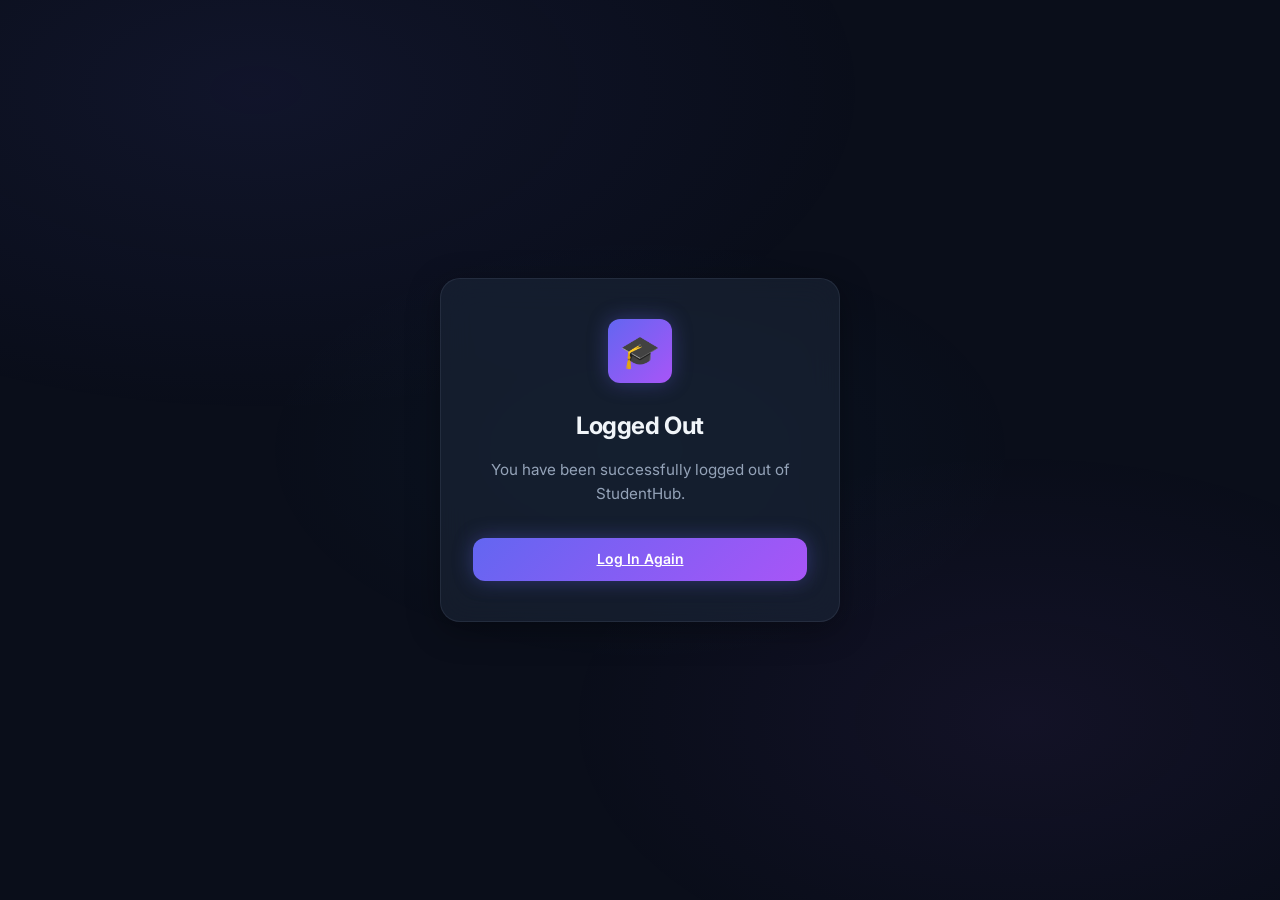
<file: src/main/resources/static/logout.html>
<!DOCTYPE html>
<html lang="en">
<head>
  <meta charset="UTF-8" />
  <meta name="viewport" content="width=device-width, initial-scale=1.0" />
  <meta name="description" content="You have logged out of the Student Management System." />
  <title>Logged Out — StudentHub</title>

  <!-- Google Fonts: Inter -->
  <link rel="preconnect" href="https://fonts.googleapis.com" />
  <link rel="preconnect" href="https://fonts.gstatic.com" crossorigin />
  <link href="https://fonts.googleapis.com/css2?family=Inter:wght@400;500;600;700;800&display=swap" rel="stylesheet" />

  <link rel="stylesheet" href="styles.css" />

  <script>
    (function() {
      const savedTheme = localStorage.getItem('theme') || 'dark';
      document.documentElement.setAttribute('data-theme', savedTheme);
    })();
  </script>
</head>
<body class="auth-page">
  <div class="auth-container">
    <div class="auth-card">
      <div class="auth-card__icon">🎓</div>
      <h1 class="auth-card__title">Logged Out</h1>
      <p class="auth-card__subtitle">You have been successfully logged out of StudentHub.</p>
      
      <div class="auth-card__actions">
        <a href="/index.html" class="btn btn--primary btn--full">Log In Again</a>
      </div>
    </div>
  </div>
</body>
</html>
</file>
<file: src/main/resources/static/styles.css>
/* ============================================
   Student Management System — Design System
   Dark Mode • Glassmorphism • Premium Feel
   ============================================ */

/* ---------- CSS Variables ---------- */
:root {
  /* Background */
  --bg-primary: #0a0e1a;
  --bg-secondary: #111827;
  --bg-card: rgba(30, 41, 59, 0.55);
  --bg-card-hover: rgba(30, 41, 59, 0.75);
  --bg-input: rgba(15, 23, 42, 0.7);
  --bg-th: rgba(15, 23, 42, 0.4);

  /* Surface / Glass */
  --glass-border: rgba(148, 163, 184, 0.12);
  --glass-shadow: 0 8px 32px rgba(0, 0, 0, 0.35);
  --glass-blur: 16px;

  /* Accent Gradient */
  --accent-start: #6366f1;
  --accent-end: #a855f7;
  --accent-gradient: linear-gradient(135deg, var(--accent-start), var(--accent-end));
  --accent-glow: 0 0 20px rgba(99, 102, 241, 0.35);

  /* Text */
  --text-primary: #f1f5f9;
  --text-secondary: #94a3b8;
  --text-muted: #64748b;
  --text-accent: #a78bfa;

  /* Status */
  --success: #34d399;
  --success-bg: rgba(52, 211, 153, 0.12);
  --error: #f87171;
  --error-bg: rgba(248, 113, 113, 0.12);
  --warning: #fbbf24;

  /* Radius */
  --radius-sm: 8px;
  --radius-md: 12px;
  --radius-lg: 16px;
  --radius-xl: 20px;

  /* Transition */
  --ease: cubic-bezier(0.4, 0, 0.2, 1);
  --duration: 0.25s;
}

:root[data-theme="light"] {
  /* Background */
  --bg-primary: #f3f4f6;
  --bg-secondary: #ffffff;
  --bg-card: rgba(255, 255, 255, 0.7);
  --bg-card-hover: rgba(255, 255, 255, 0.9);
  --bg-input: rgba(243, 244, 246, 0.8);
  --bg-th: rgba(229, 231, 235, 0.5);

  /* Surface / Glass */
  --glass-border: rgba(99, 102, 241, 0.15);
  --glass-shadow: 0 8px 32px rgba(99, 102, 241, 0.08);
  --glass-blur: 16px;

  /* Accent Gradient */
  --accent-start: #4f46e5;
  --accent-end: #7c3aed;
  --accent-gradient: linear-gradient(135deg, var(--accent-start), var(--accent-end));
  --accent-glow: 0 0 20px rgba(79, 70, 229, 0.15);

  /* Text */
  --text-primary: #1f2937;
  --text-secondary: #4b5563;
  --text-muted: #9ca3af;
  --text-accent: #6d28d9;

  /* Status */
  --success: #10b981;
  --success-bg: rgba(16, 185, 129, 0.12);
  --error: #ef4444;
  --error-bg: rgba(239, 68, 68, 0.12);
}

/* ---------- Reset & Base ---------- */
*,
*::before,
*::after {
  box-sizing: border-box;
  margin: 0;
  padding: 0;
}

html {
  font-size: 16px;
  scroll-behavior: smooth;
}

body {
  font-family: 'Inter', -apple-system, BlinkMacSystemFont, 'Segoe UI', sans-serif;
  background: var(--bg-primary);
  color: var(--text-primary);
  line-height: 1.6;
  min-height: 100vh;
  overflow-x: hidden;
}

/* Animated gradient background */
body::before {
  content: '';
  position: fixed;
  inset: 0;
  background:
    radial-gradient(ellipse 80% 60% at 20% 10%, rgba(99, 102, 241, 0.08) 0%, transparent 60%),
    radial-gradient(ellipse 60% 50% at 80% 80%, rgba(168, 85, 247, 0.06) 0%, transparent 60%),
    radial-gradient(ellipse 50% 40% at 50% 50%, rgba(56, 189, 248, 0.04) 0%, transparent 60%);
  pointer-events: none;
  z-index: 0;
}

/* ---------- Scrollbar ---------- */
::-webkit-scrollbar {
  width: 6px;
}
::-webkit-scrollbar-track {
  background: transparent;
}
::-webkit-scrollbar-thumb {
  background: var(--text-muted);
  border-radius: 3px;
}
::-webkit-scrollbar-thumb:hover {
  background: var(--text-secondary);
}

/* ---------- Header / Navbar ---------- */
.navbar {
  position: sticky;
  top: 0;
  z-index: 100;
  display: flex;
  align-items: center;
  justify-content: space-between;
  padding: 16px 32px;
  background: rgba(10, 14, 26, 0.8);
  backdrop-filter: blur(20px);
  -webkit-backdrop-filter: blur(20px);
  border-bottom: 1px solid var(--glass-border);
}

.navbar__brand {
  display: flex;
  align-items: center;
  gap: 12px;
  font-size: 1.25rem;
  font-weight: 700;
  letter-spacing: -0.02em;
}

.navbar__brand-icon {
  width: 36px;
  height: 36px;
  display: flex;
  align-items: center;
  justify-content: center;
  background: var(--accent-gradient);
  border-radius: var(--radius-sm);
  font-size: 1.1rem;
  box-shadow: var(--accent-glow);
}

.navbar__actions {
  display: flex;
  align-items: center;
  gap: 12px;
}

/* ---------- Container ---------- */
.container {
  position: relative;
  z-index: 1;
  max-width: 1280px;
  margin: 0 auto;
  padding: 32px 24px 64px;
}

/* ---------- Stats Row ---------- */
.stats-row {
  display: grid;
  grid-template-columns: repeat(auto-fit, minmax(200px, 1fr));
  gap: 16px;
  margin-bottom: 32px;
}

.stat-card {
  background: var(--bg-card);
  backdrop-filter: blur(var(--glass-blur));
  -webkit-backdrop-filter: blur(var(--glass-blur));
  border: 1px solid var(--glass-border);
  border-radius: var(--radius-lg);
  padding: 20px 24px;
  display: flex;
  align-items: center;
  gap: 16px;
  transition: transform var(--duration) var(--ease), box-shadow var(--duration) var(--ease);
}

.stat-card:hover {
  transform: translateY(-2px);
  box-shadow: var(--glass-shadow);
}

.stat-card__icon {
  width: 48px;
  height: 48px;
  display: flex;
  align-items: center;
  justify-content: center;
  border-radius: var(--radius-md);
  font-size: 1.4rem;
}

.stat-card__icon--students {
  background: rgba(99, 102, 241, 0.15);
  color: var(--accent-start);
}
.stat-card__icon--avg {
  background: rgba(52, 211, 153, 0.15);
  color: var(--success);
}
.stat-card__icon--top {
  background: rgba(251, 191, 36, 0.15);
  color: var(--warning);
}
.stat-card__icon--sections {
  background: rgba(168, 85, 247, 0.15);
  color: var(--accent-end);
}

.stat-card__value {
  font-size: 1.5rem;
  font-weight: 700;
  letter-spacing: -0.02em;
}

.stat-card__label {
  font-size: 0.8rem;
  color: var(--text-secondary);
  text-transform: uppercase;
  letter-spacing: 0.05em;
}

/* ---------- Toolbar ---------- */
.toolbar {
  display: flex;
  align-items: center;
  justify-content: space-between;
  gap: 16px;
  margin-bottom: 20px;
  flex-wrap: wrap;
}

.search-box {
  position: relative;
  flex: 1;
  max-width: 400px;
}

.search-box__icon {
  position: absolute;
  left: 14px;
  top: 50%;
  transform: translateY(-50%);
  color: var(--text-muted);
  font-size: 0.95rem;
  pointer-events: none;
}

.search-box__input {
  width: 100%;
  padding: 10px 14px 10px 42px;
  background: var(--bg-input);
  border: 1px solid var(--glass-border);
  border-radius: var(--radius-md);
  color: var(--text-primary);
  font-family: inherit;
  font-size: 0.9rem;
  outline: none;
  transition: border-color var(--duration) var(--ease), box-shadow var(--duration) var(--ease);
}

.search-box__input::placeholder {
  color: var(--text-muted);
}

.search-box__input:focus {
  border-color: var(--accent-start);
  box-shadow: 0 0 0 3px rgba(99, 102, 241, 0.15);
}

/* ---------- Buttons ---------- */
.btn {
  display: inline-flex;
  align-items: center;
  gap: 8px;
  padding: 10px 20px;
  border: none;
  border-radius: var(--radius-md);
  font-family: inherit;
  font-size: 0.875rem;
  font-weight: 600;
  cursor: pointer;
  transition: all var(--duration) var(--ease);
  white-space: nowrap;
}

.btn:active {
  transform: scale(0.97);
}

.btn--primary {
  background: var(--accent-gradient);
  color: #fff;
  box-shadow: var(--accent-glow);
}

.btn--primary:hover {
  box-shadow: 0 0 28px rgba(99, 102, 241, 0.5);
  filter: brightness(1.1);
}

.btn--secondary {
  background: var(--bg-card);
  color: var(--text-primary);
  border: 1px solid var(--glass-border);
}

.btn--secondary:hover {
  background: var(--bg-card-hover);
  border-color: var(--text-muted);
}

.btn--danger {
  background: var(--error-bg);
  color: var(--error);
  border: 1px solid rgba(248, 113, 113, 0.2);
}

.btn--danger:hover {
  background: rgba(248, 113, 113, 0.2);
  box-shadow: 0 0 16px rgba(248, 113, 113, 0.2);
}

.btn--ghost {
  background: transparent;
  color: var(--text-secondary);
  padding: 8px 12px;
}

.btn--ghost:hover {
  color: var(--text-primary);
  background: rgba(148, 163, 184, 0.08);
}

.btn--sm {
  padding: 6px 12px;
  font-size: 0.8rem;
}

.btn--icon {
  padding: 8px;
  border-radius: var(--radius-sm);
}

/* ---------- Table Card ---------- */
.table-card {
  background: var(--bg-card);
  backdrop-filter: blur(var(--glass-blur));
  -webkit-backdrop-filter: blur(var(--glass-blur));
  border: 1px solid var(--glass-border);
  border-radius: var(--radius-xl);
  overflow: hidden;
  box-shadow: var(--glass-shadow);
}

.table-card__header {
  display: flex;
  align-items: center;
  justify-content: space-between;
  padding: 20px 24px;
  border-bottom: 1px solid var(--glass-border);
}

.table-card__title {
  font-size: 1.1rem;
  font-weight: 600;
}

.table-card__count {
  font-size: 0.8rem;
  color: var(--text-muted);
  background: rgba(148, 163, 184, 0.1);
  padding: 4px 10px;
  border-radius: 999px;
}

/* ---------- Table ---------- */
.table-wrapper {
  overflow-x: auto;
}

.data-table {
  width: 100%;
  border-collapse: collapse;
}

.data-table th {
  padding: 12px 20px;
  text-align: left;
  font-size: 0.75rem;
  font-weight: 600;
  text-transform: uppercase;
  letter-spacing: 0.06em;
  color: var(--text-muted);
  background: var(--bg-th);
  border-bottom: 1px solid var(--glass-border);
  cursor: pointer;
  user-select: none;
  transition: color var(--duration) var(--ease);
  white-space: nowrap;
}

.data-table th:hover {
  color: var(--text-primary);
}

.data-table th .sort-icon {
  margin-left: 4px;
  font-size: 0.65rem;
  opacity: 0.4;
  transition: opacity var(--duration) var(--ease);
}

.data-table th:hover .sort-icon,
.data-table th.sorted .sort-icon {
  opacity: 1;
}

.data-table th.sorted {
  color: var(--text-accent);
}

.data-table td {
  padding: 14px 20px;
  font-size: 0.9rem;
  border-bottom: 1px solid rgba(148, 163, 184, 0.06);
  vertical-align: middle;
}

.data-table tbody tr {
  transition: background var(--duration) var(--ease);
}

.data-table tbody tr:hover {
  background: rgba(99, 102, 241, 0.04);
}

.data-table tbody tr:last-child td {
  border-bottom: none;
}

/* Cell styling */
.cell-id {
  color: var(--text-muted);
  font-size: 0.8rem;
  font-weight: 500;
}

.cell-name {
  font-weight: 600;
}

.cell-email {
  color: var(--text-accent);
}

.cell-percentage {
  font-weight: 600;
  font-variant-numeric: tabular-nums;
}

.cell-percentage--high {
  color: var(--success);
}
.cell-percentage--mid {
  color: var(--warning);
}
.cell-percentage--low {
  color: var(--error);
}

.cell-grade {
  display: inline-flex;
  align-items: center;
  justify-content: center;
  min-width: 36px;
  padding: 3px 10px;
  border-radius: 999px;
  font-size: 0.75rem;
  font-weight: 700;
  letter-spacing: 0.02em;
}

.grade--O  { background: rgba(52, 211, 153, 0.15); color: #34d399; }
.grade--A  { background: rgba(96, 165, 250, 0.15); color: #60a5fa; }
.grade--B  { background: rgba(251, 191, 36, 0.15); color: #fbbf24; }
.grade--C  { background: rgba(248, 113, 113, 0.15); color: #f87171; }
.grade--default { background: rgba(148, 163, 184, 0.1); color: var(--text-secondary); }

.cell-section {
  font-weight: 500;
  color: var(--text-secondary);
}

.cell-actions {
  display: flex;
  align-items: center;
  gap: 4px;
}

/* ---------- Empty State ---------- */
.empty-state {
  padding: 64px 24px;
  text-align: center;
}

.empty-state__icon {
  font-size: 3rem;
  margin-bottom: 16px;
  opacity: 0.3;
}

.empty-state__title {
  font-size: 1.1rem;
  font-weight: 600;
  margin-bottom: 8px;
  color: var(--text-secondary);
}

.empty-state__text {
  font-size: 0.875rem;
  color: var(--text-muted);
  margin-bottom: 20px;
}

/* ---------- Loading Skeleton ---------- */
.skeleton-row {
  display: flex;
  align-items: center;
  gap: 20px;
  padding: 14px 20px;
  border-bottom: 1px solid rgba(148, 163, 184, 0.06);
}

.skeleton-cell {
  height: 16px;
  border-radius: 4px;
  background: linear-gradient(90deg, rgba(148, 163, 184, 0.06) 25%, rgba(148, 163, 184, 0.12) 50%, rgba(148, 163, 184, 0.06) 75%);
  background-size: 200% 100%;
  animation: shimmer 1.5s infinite;
}

@keyframes shimmer {
  0%   { background-position: 200% 0; }
  100% { background-position: -200% 0; }
}

/* ---------- Modal Overlay ---------- */
.modal-overlay {
  position: fixed;
  inset: 0;
  z-index: 500;
  display: flex;
  align-items: center;
  justify-content: center;
  background: rgba(0, 0, 0, 0.6);
  backdrop-filter: blur(4px);
  -webkit-backdrop-filter: blur(4px);
  opacity: 0;
  visibility: hidden;
  transition: opacity 0.3s var(--ease), visibility 0.3s var(--ease);
}

.modal-overlay.active {
  opacity: 1;
  visibility: visible;
}

.modal {
  width: 90%;
  max-width: 520px;
  background: var(--bg-secondary);
  border: 1px solid var(--glass-border);
  border-radius: var(--radius-xl);
  box-shadow: 0 24px 64px rgba(0, 0, 0, 0.5);
  transform: translateY(24px) scale(0.96);
  transition: transform 0.3s var(--ease);
  overflow: hidden;
}

.modal-overlay.active .modal {
  transform: translateY(0) scale(1);
}

.modal__header {
  display: flex;
  align-items: center;
  justify-content: space-between;
  padding: 20px 24px;
  border-bottom: 1px solid var(--glass-border);
}

.modal__title {
  font-size: 1.1rem;
  font-weight: 700;
}

.modal__close {
  width: 32px;
  height: 32px;
  display: flex;
  align-items: center;
  justify-content: center;
  background: transparent;
  border: none;
  color: var(--text-muted);
  font-size: 1.2rem;
  cursor: pointer;
  border-radius: var(--radius-sm);
  transition: all var(--duration) var(--ease);
}

.modal__close:hover {
  background: rgba(248, 113, 113, 0.1);
  color: var(--error);
}

.modal__body {
  padding: 24px;
}

.modal__footer {
  display: flex;
  align-items: center;
  justify-content: flex-end;
  gap: 12px;
  padding: 16px 24px;
  border-top: 1px solid var(--glass-border);
}

/* ---------- Form ---------- */
.form-group {
  margin-bottom: 18px;
}

.form-group:last-child {
  margin-bottom: 0;
}

.form-label {
  display: block;
  font-size: 0.8rem;
  font-weight: 600;
  color: var(--text-secondary);
  text-transform: uppercase;
  letter-spacing: 0.05em;
  margin-bottom: 6px;
}

.form-input {
  width: 100%;
  padding: 10px 14px;
  background: var(--bg-input);
  border: 1px solid var(--glass-border);
  border-radius: var(--radius-sm);
  color: var(--text-primary);
  font-family: inherit;
  font-size: 0.9rem;
  outline: none;
  transition: border-color var(--duration) var(--ease), box-shadow var(--duration) var(--ease);
}

.form-input::placeholder {
  color: var(--text-muted);
}

.form-input:focus {
  border-color: var(--accent-start);
  box-shadow: 0 0 0 3px rgba(99, 102, 241, 0.15);
}

.form-row {
  display: grid;
  grid-template-columns: 1fr 1fr;
  gap: 16px;
}

/* ---------- Confirm Dialog ---------- */
.confirm-body {
  text-align: center;
  padding: 12px 0;
}

.confirm-body__icon {
  font-size: 2.5rem;
  margin-bottom: 12px;
}

.confirm-body__text {
  font-size: 0.95rem;
  color: var(--text-secondary);
  line-height: 1.6;
}

.confirm-body__text strong {
  color: var(--text-primary);
}

/* ---------- Toast Container ---------- */
.toast-container {
  position: fixed;
  top: 20px;
  right: 20px;
  z-index: 1000;
  display: flex;
  flex-direction: column;
  gap: 10px;
  pointer-events: none;
}

.toast {
  display: flex;
  align-items: center;
  gap: 12px;
  min-width: 300px;
  max-width: 420px;
  padding: 14px 18px;
  border-radius: var(--radius-md);
  background: var(--bg-secondary);
  border: 1px solid var(--glass-border);
  box-shadow: 0 12px 32px rgba(0, 0, 0, 0.4);
  pointer-events: auto;
  animation: toastIn 0.4s var(--ease) forwards;
  overflow: hidden;
  position: relative;
}

.toast.removing {
  animation: toastOut 0.3s var(--ease) forwards;
}

.toast--success {
  border-left: 3px solid var(--success);
}

.toast--error {
  border-left: 3px solid var(--error);
}

.toast__icon {
  font-size: 1.2rem;
  flex-shrink: 0;
}

.toast--success .toast__icon {
  color: var(--success);
}

.toast--error .toast__icon {
  color: var(--error);
}

.toast__message {
  flex: 1;
  font-size: 0.875rem;
  font-weight: 500;
}

.toast__close {
  background: none;
  border: none;
  color: var(--text-muted);
  cursor: pointer;
  font-size: 1rem;
  padding: 4px;
  flex-shrink: 0;
  transition: color var(--duration) var(--ease);
}

.toast__close:hover {
  color: var(--text-primary);
}

/* Toast progress bar */
.toast__progress {
  position: absolute;
  bottom: 0;
  left: 0;
  height: 2px;
  width: 100%;
  animation: progressShrink 3.5s linear forwards;
}

.toast--success .toast__progress {
  background: var(--success);
}

.toast--error .toast__progress {
  background: var(--error);
}

@keyframes toastIn {
  from {
    transform: translateX(100%);
    opacity: 0;
  }
  to {
    transform: translateX(0);
    opacity: 1;
  }
}

@keyframes toastOut {
  from {
    transform: translateX(0);
    opacity: 1;
  }
  to {
    transform: translateX(100%);
    opacity: 0;
  }
}

@keyframes progressShrink {
  from { width: 100%; }
  to   { width: 0%; }
}

/* ---------- Inline Edit ---------- */
.inline-edit {
  display: flex;
  align-items: center;
  gap: 6px;
}

.inline-edit__input {
  padding: 4px 8px;
  background: var(--bg-input);
  border: 1px solid var(--accent-start);
  border-radius: var(--radius-sm);
  color: var(--text-accent);
  font-family: inherit;
  font-size: 0.9rem;
  outline: none;
  width: 180px;
  box-shadow: 0 0 0 3px rgba(99, 102, 241, 0.15);
}

.inline-edit__btn {
  width: 28px;
  height: 28px;
  display: flex;
  align-items: center;
  justify-content: center;
  border: none;
  border-radius: var(--radius-sm);
  font-size: 0.85rem;
  cursor: pointer;
  transition: all var(--duration) var(--ease);
}

.inline-edit__btn--save {
  background: var(--success-bg);
  color: var(--success);
}

.inline-edit__btn--save:hover {
  background: rgba(52, 211, 153, 0.25);
}

.inline-edit__btn--cancel {
  background: rgba(148, 163, 184, 0.1);
  color: var(--text-muted);
}

.inline-edit__btn--cancel:hover {
  background: rgba(148, 163, 184, 0.2);
  color: var(--text-secondary);
}

/* ---------- Pagination ---------- */
.pagination-container {
  display: flex;
  align-items: center;
  justify-content: space-between;
  padding: 16px 24px;
  border-top: 1px solid var(--glass-border);
  background: rgba(15, 23, 42, 0.2);
  flex-wrap: wrap;
  gap: 16px;
}

.pagination-info {
  font-size: 0.85rem;
  color: var(--text-secondary);
}

.pagination-info span {
  font-weight: 600;
  color: var(--text-primary);
}

.pagination-controls {
  display: flex;
  align-items: center;
  gap: 8px;
}

.pagination-pages {
  display: flex;
  align-items: center;
  gap: 4px;
}

.pagination-page {
  min-width: 32px;
  height: 32px;
  padding: 0 6px;
  display: flex;
  align-items: center;
  justify-content: center;
  border-radius: var(--radius-sm);
  background: transparent;
  border: 1px solid transparent;
  color: var(--text-secondary);
  font-size: 0.85rem;
  font-weight: 600;
  cursor: pointer;
  transition: all var(--duration) var(--ease);
}

.pagination-page:hover {
  background: rgba(148, 163, 184, 0.08);
  color: var(--text-primary);
}

.pagination-page.active {
  background: var(--accent-gradient);
  color: #fff;
  border-color: transparent;
  box-shadow: var(--accent-glow);
}

.pagination-page:disabled {
  opacity: 0.4;
  cursor: not-allowed;
}

.pagination-size {
  display: flex;
  align-items: center;
  gap: 8px;
  font-size: 0.85rem;
  color: var(--text-secondary);
}

.pagination-size-select {
  padding: 6px 12px;
  width: auto;
  border-radius: var(--radius-sm);
  background: var(--bg-input);
  color: var(--text-primary);
  border: 1px solid var(--glass-border);
  outline: none;
  cursor: pointer;
  font-family: inherit;
  font-size: 0.85rem;
  transition: border-color var(--duration) var(--ease);
}

.pagination-size-select:focus {
  border-color: var(--accent-start);
}

/* ---------- Auth / Logout Page ---------- */
.auth-page {
  display: flex;
  align-items: center;
  justify-content: center;
  min-height: 100vh;
  padding: 24px;
}

.auth-container {
  width: 100%;
  max-width: 400px;
  position: relative;
  z-index: 1;
}

.auth-card {
  background: var(--bg-card);
  backdrop-filter: blur(var(--glass-blur));
  -webkit-backdrop-filter: blur(var(--glass-blur));
  border: 1px solid var(--glass-border);
  border-radius: var(--radius-xl);
  padding: 40px 32px;
  text-align: center;
  box-shadow: var(--glass-shadow);
  transition: transform var(--duration) var(--ease);
}

.auth-card:hover {
  transform: translateY(-2px);
}

.auth-card__icon {
  width: 64px;
  height: 64px;
  display: inline-flex;
  align-items: center;
  justify-content: center;
  background: var(--accent-gradient);
  border-radius: var(--radius-md);
  font-size: 2rem;
  margin-bottom: 24px;
  box-shadow: var(--accent-glow);
}

.auth-card__title {
  font-size: 1.5rem;
  font-weight: 700;
  margin-bottom: 12px;
  letter-spacing: -0.02em;
}

.auth-card__subtitle {
  color: var(--text-secondary);
  font-size: 0.95rem;
  margin-bottom: 32px;
}

.btn--full {
  width: 100%;
  justify-content: center;
}

/* ---------- Responsive ---------- */
@media (max-width: 768px) {
  .navbar {
    padding: 12px 16px;
  }

  .container {
    padding: 20px 12px 48px;
  }

  .toolbar {
    flex-direction: column;
    align-items: stretch;
  }

  .search-box {
    max-width: 100%;
  }

  .toolbar .btn--primary {
    width: 100%;
    justify-content: center;
  }

  .stats-row {
    grid-template-columns: 1fr 1fr;
  }

  .form-row {
    grid-template-columns: 1fr;
  }

  .modal {
    width: 95%;
  }

  .data-table th,
  .data-table td {
    padding: 10px 12px;
    font-size: 0.8rem;
  }
}

@media (max-width: 480px) {
  .stats-row {
    grid-template-columns: 1fr;
  }

  .navbar__brand {
    font-size: 1rem;
  }
}
</file>
